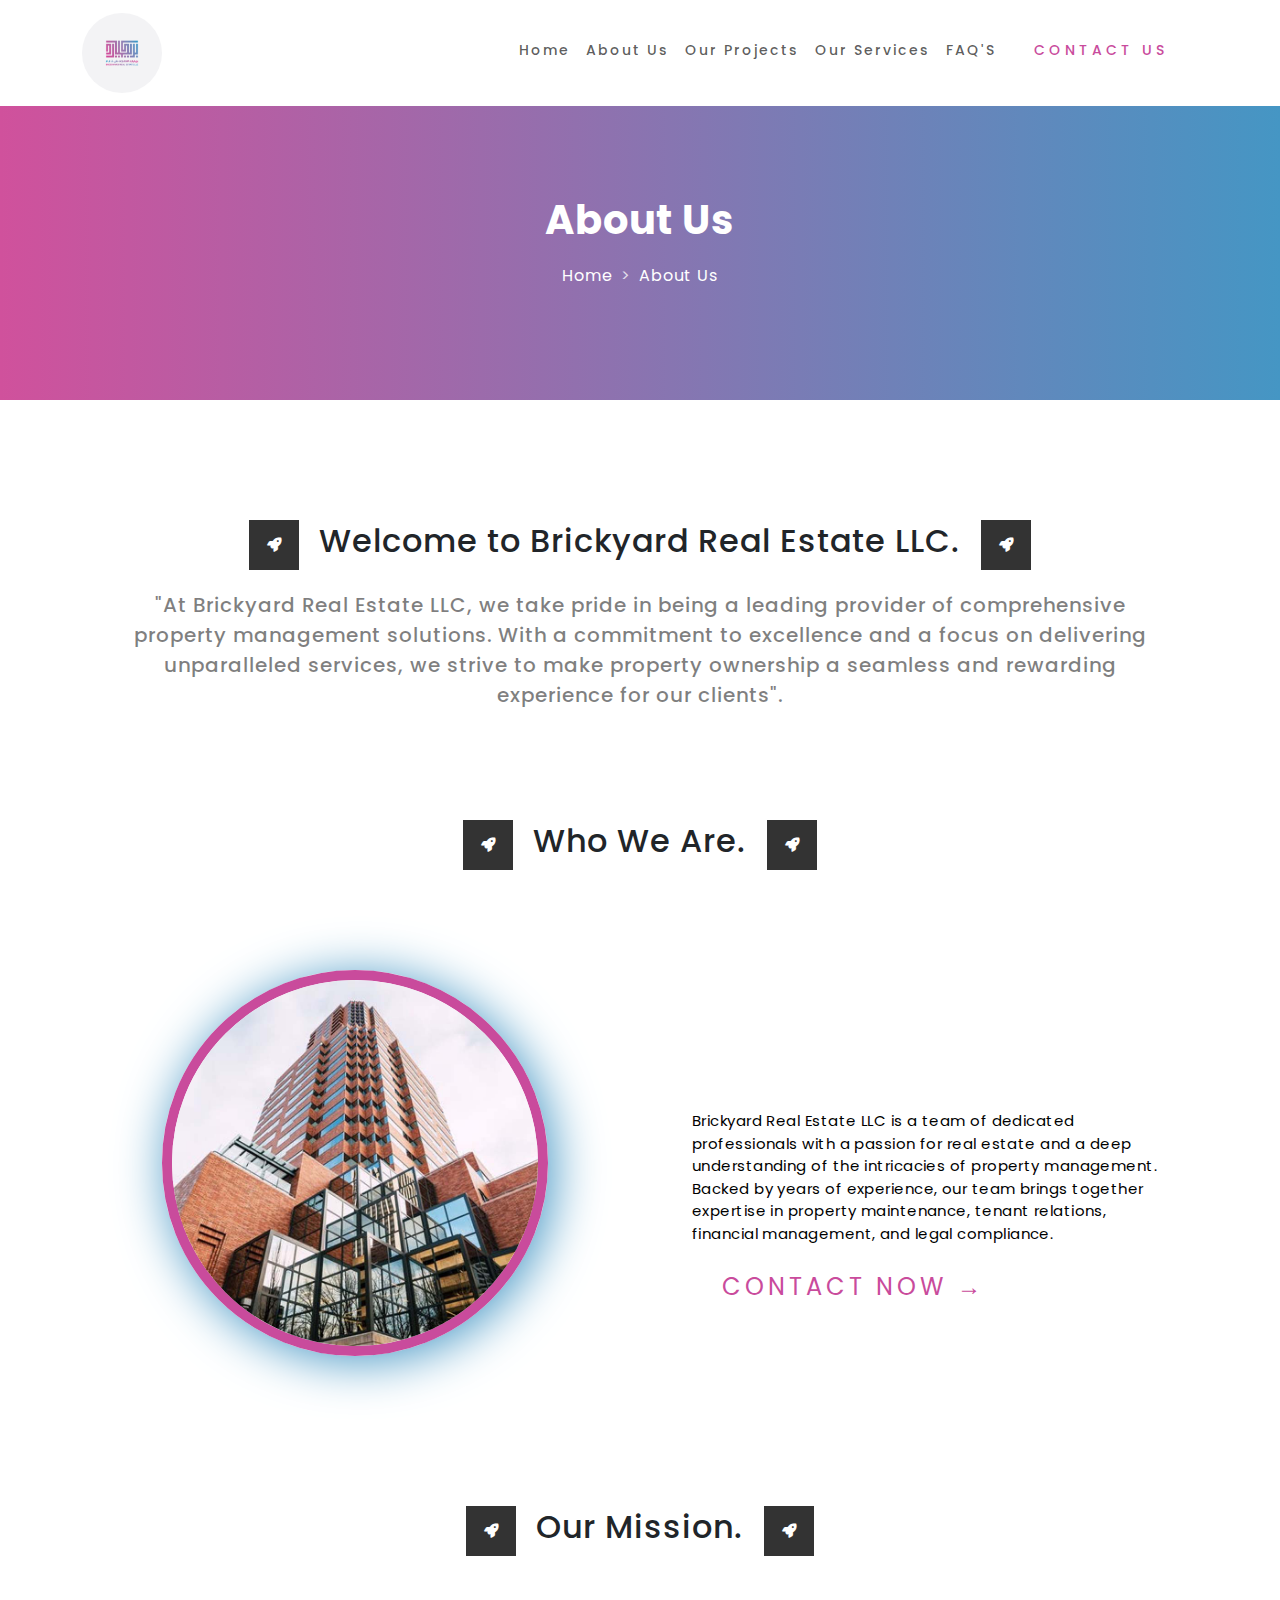
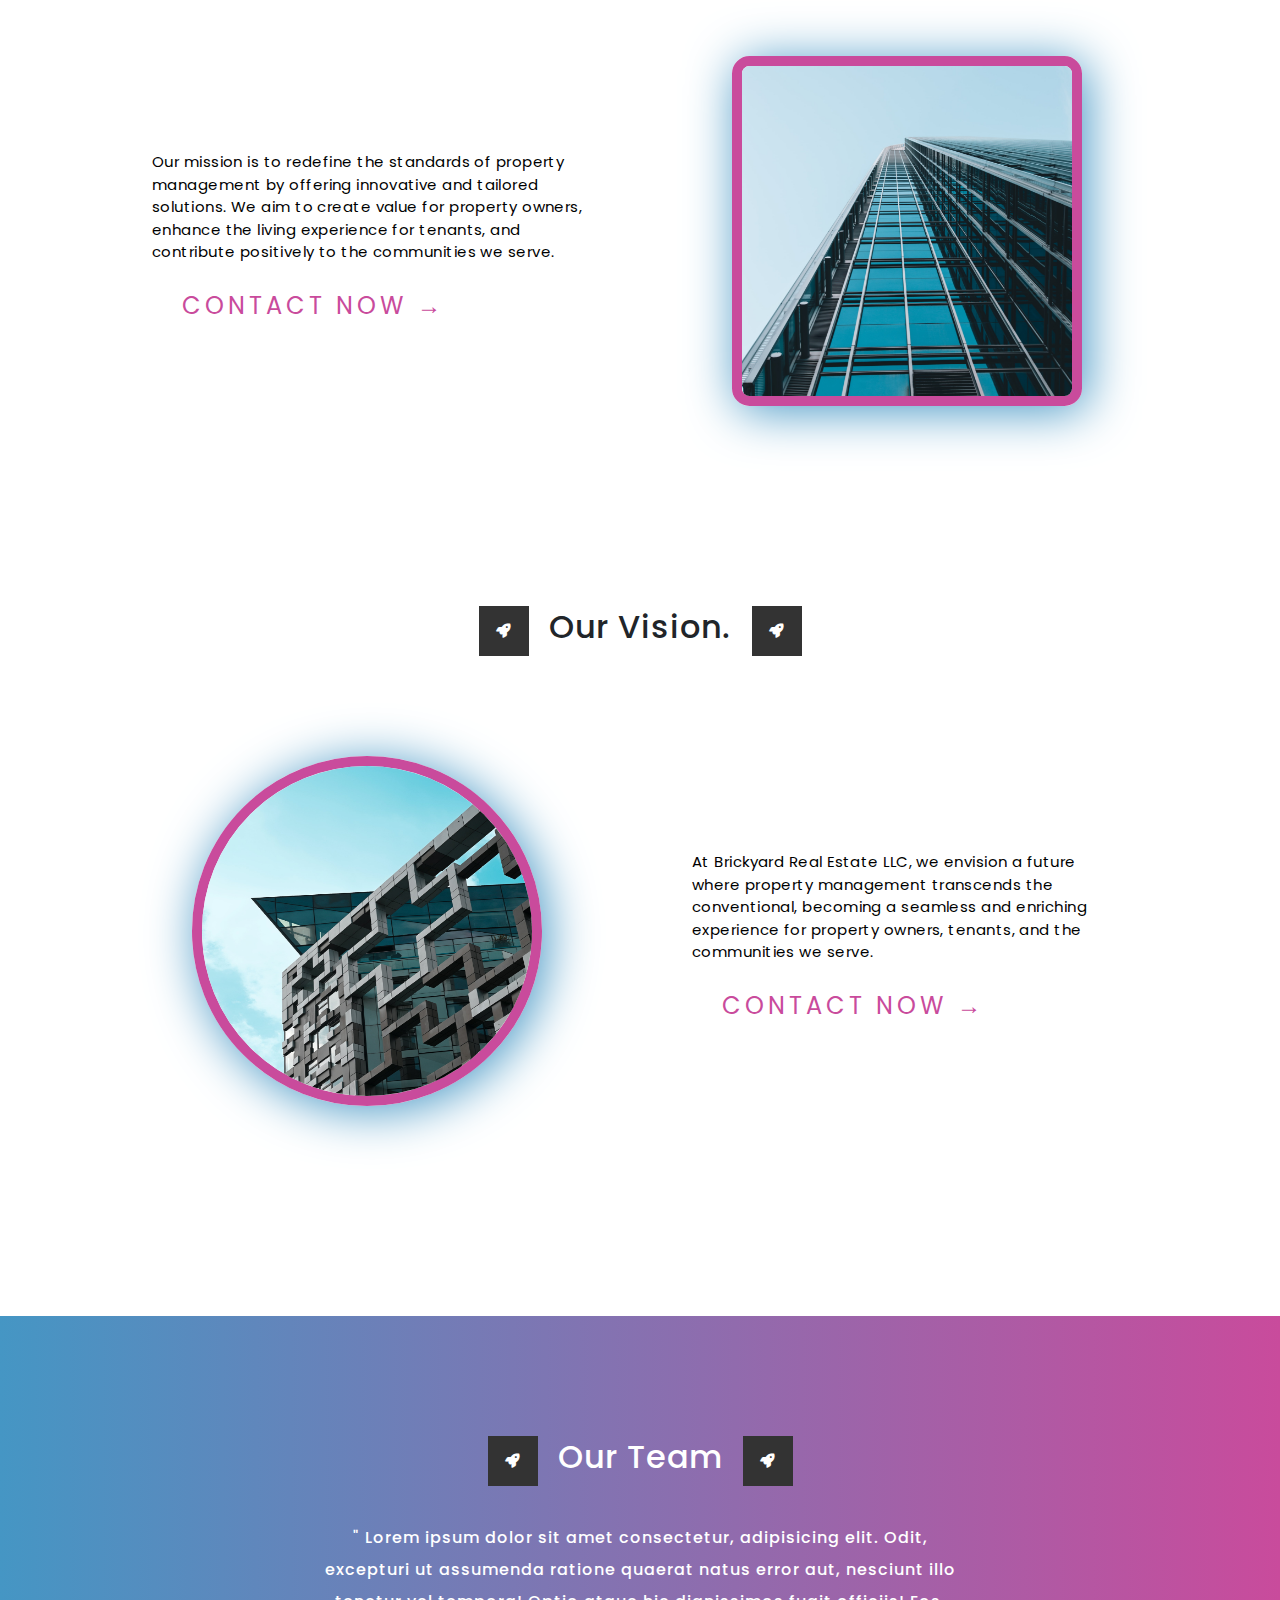
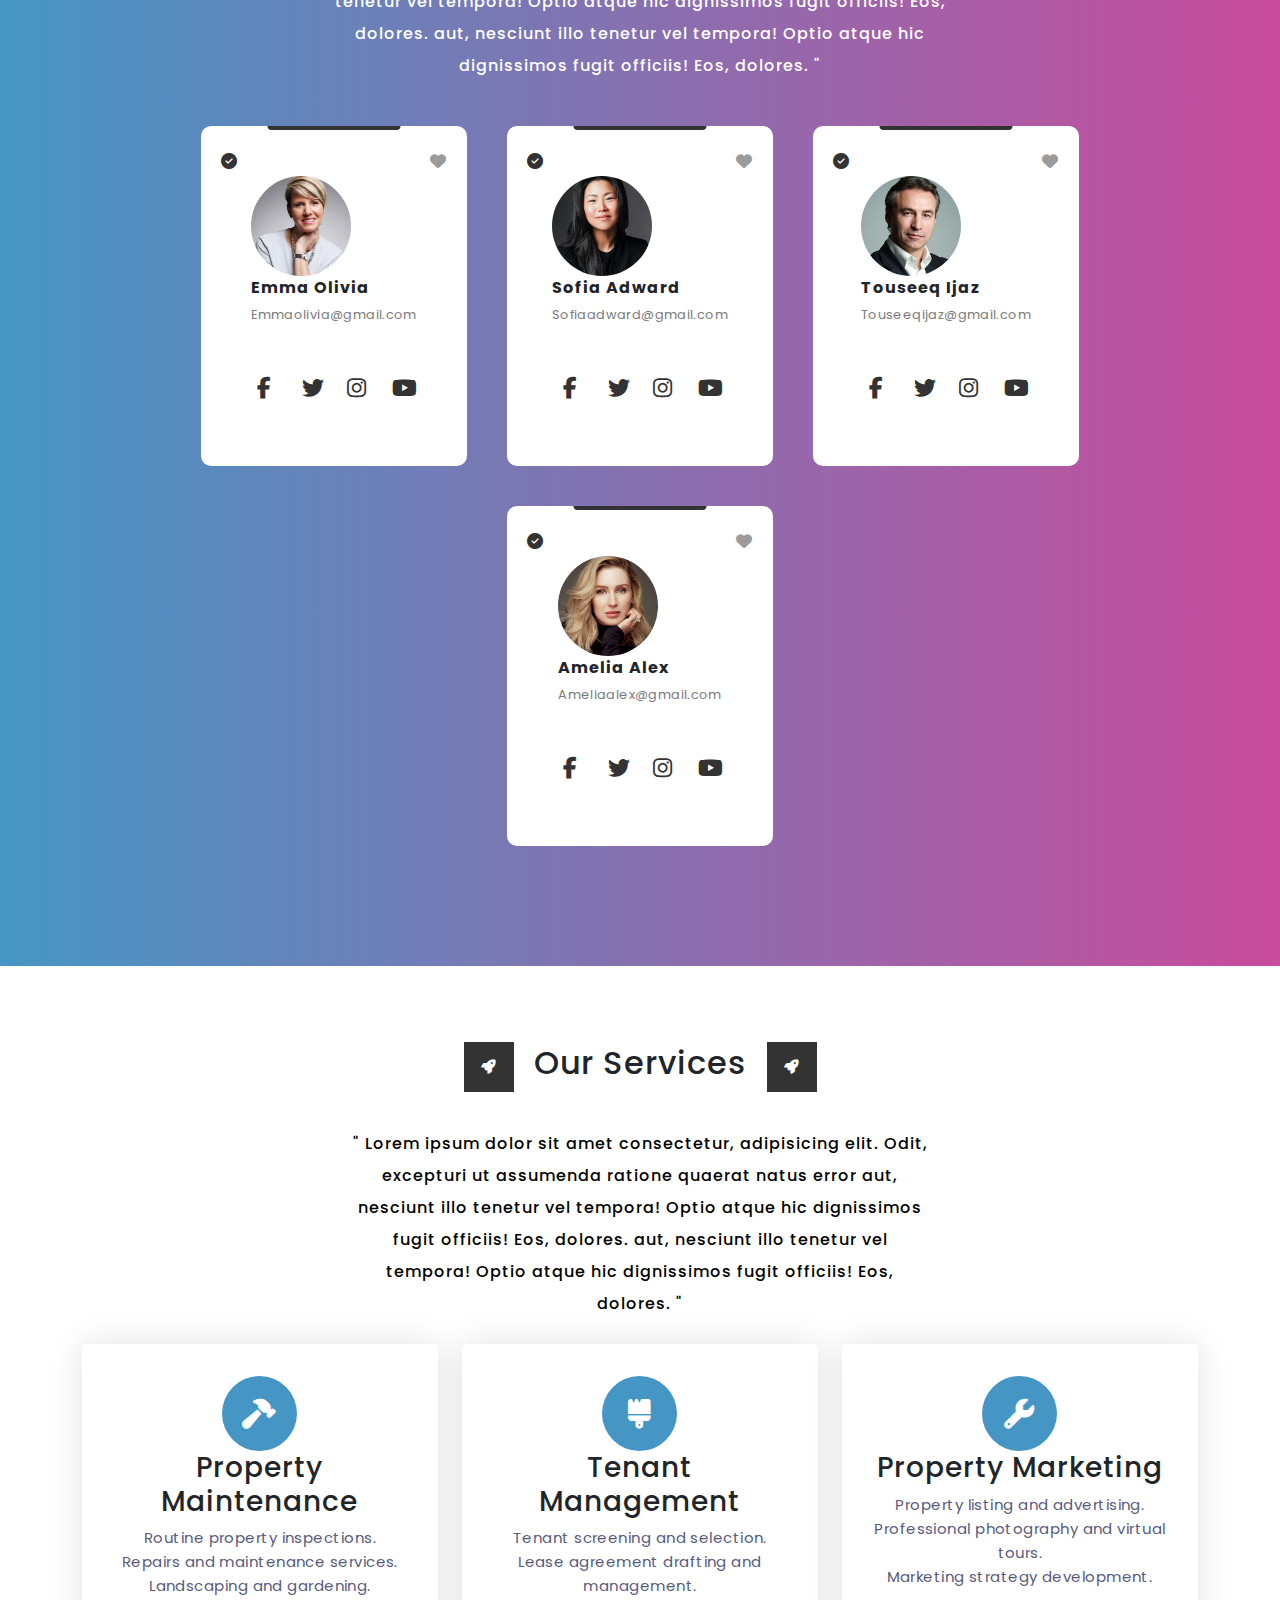
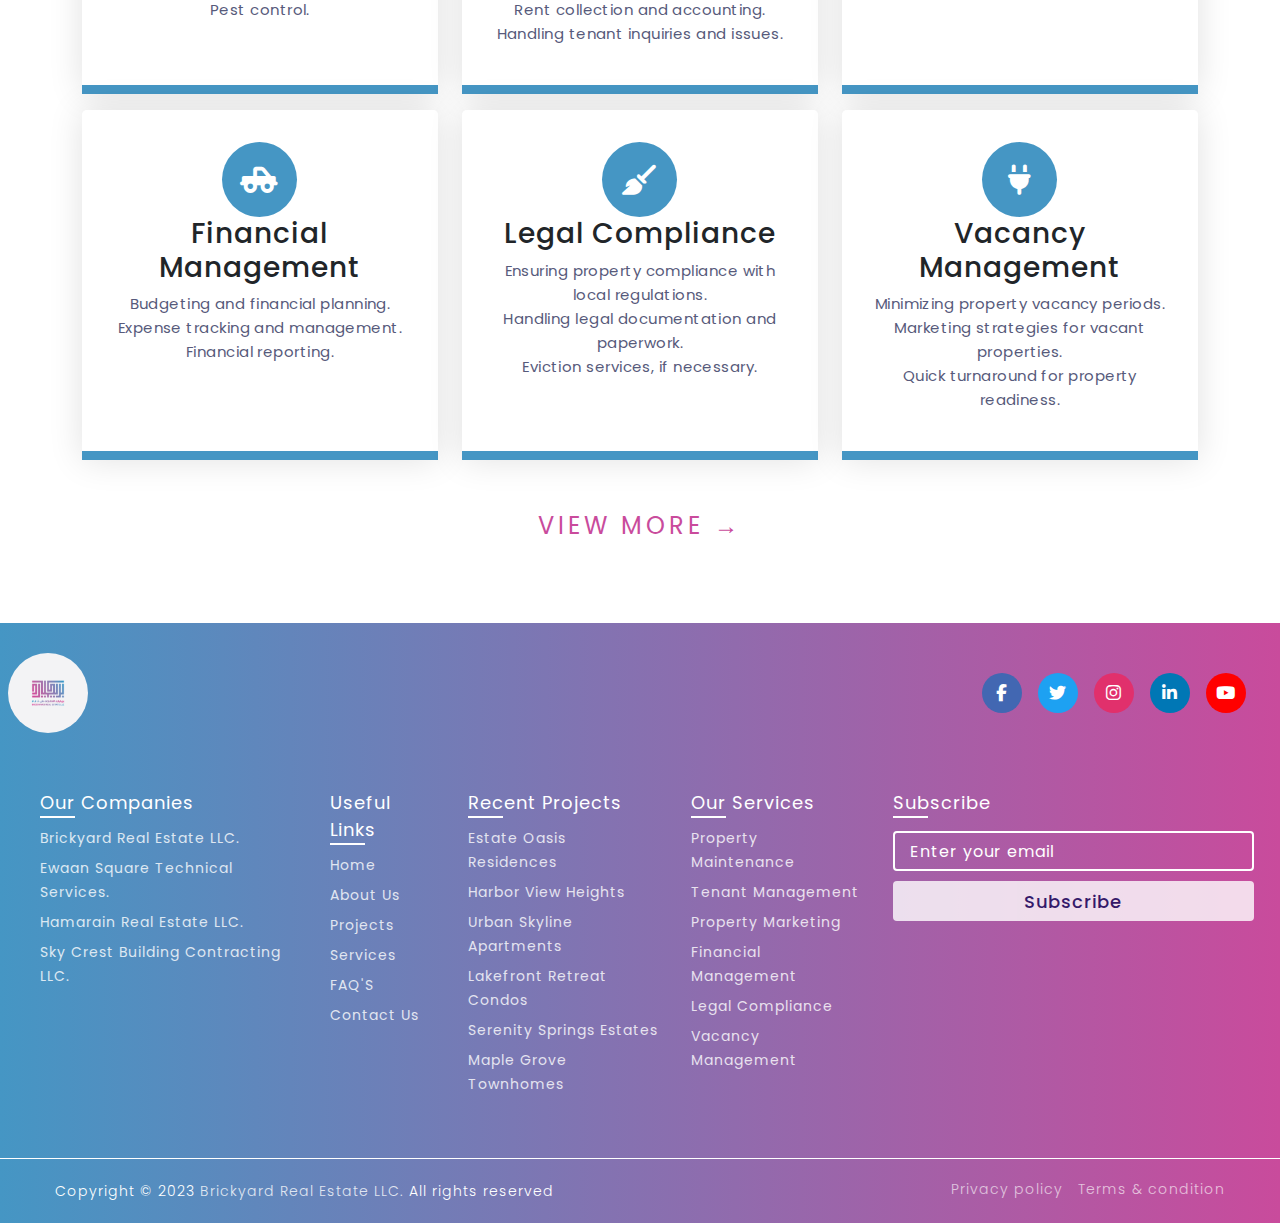
<file: about-us.html>
<!DOCTYPE html>
<html lang="en">
<head>
    <meta charset="UTF-8">
    <meta name="viewport" content="width=device-width, initial-scale=1.0">
    <title>Brickyard Real Estate LLC.</title>
    <!-- Favicon Link -->
    <link rel="shortcut icon" href="images/Brickyard-logo.jpeg" type="image/x-icon" sizes="96x96">
    <!-- Css Link -->
    <link rel="stylesheet" href="css/style.css">
    <!-- Fontawesome Link -->
    <link rel="stylesheet" href="https://cdnjs.cloudflare.com/ajax/libs/font-awesome/6.5.1/css/all.min.css">
    <!-- Bootstrap Css link -->
    <link href="https://cdn.jsdelivr.net/npm/bootstrap@5.3.2/dist/css/bootstrap.min.css" rel="stylesheet">
</head>
<body>
    <!-- preloader start -->
    <div id="preloader">
      <div id="loader"></div>
      <div id="company-name">Welcome to <span>Brickyard Real Estate LLC.</span></div>
    </div>
    <!-- preloader End -->
    <!-- Navbar Section Start -->
    <nav class="navbar navbar-expand-lg navbar-light bg-white fixed-top">
        <div class="container">
          <a class="navbar-brand" href="index.html">
            <img src="images/Brickyard-logo.jpeg" alt="logo" class="img-fluid" style="width: 80px; height: 80px; border-radius: 50px;">
          </a>
          <button class="navbar-toggler" type="button" data-bs-toggle="collapse" data-bs-target="#navbarSupportedContent" aria-controls="navbarSupportedContent" aria-expanded="false" aria-label="Toggle navigation">
            <span class="navbar-toggler-icon"></span>
          </button>
          <div class="collapse navbar-collapse" id="navbarSupportedContent">
            <ul class="navbar-nav ms-auto mb-2 mg-lg-0 mt-3">
              <li class="nav-item">
                <a class="nav-link" aria-current="page" href="index.html">Home</a>
              </li>
              <li class="nav-item">
                <a class="nav-link" href="about-us.html">About Us</a>
              </li>
              <li class="nav-item">
                <a class="nav-link" href="#">Our Projects</a>
              </li>
              <li class="nav-item">
                <a class="nav-link" href="#">Our Services</a>
              </li>
              <li class="nav-item">
                <a class="nav-link" href="#">FAQ'S</a>
              </li>
              <li class="nav-item">
                <a class="button" href="#">
                  <span></span>
                  <span></span>
                  <span></span>
                  <span></span>
                  Contact Us
                </a>
              </li>
            </ul>
          </div>
        </div>
      </nav>
    <!-- Navbar Section End -->
    <!-- Breadcrum Section Start -->
    <div class="breadcrumb_wrapper">
        <div class="container">
            <h2>About Us</h2>
            <nav style="--bs-breadcrumb-divider: '>';" aria-label="breadcrumb">
              <ol class="breadcrumb">
                <li class="breadcrumb-item"><a href="index.html">Home</a></li>
                <li class="breadcrumb-item active" aria-current="page">About Us</li>
              </ol>
            </nav>
        </div>
    </div>
    <!-- Breadcrum Section End -->
    <!-- Greetings Section Start -->
    <section class="welcome_section">
        <div class="container">
            <div class="row">
                <div class="col-lg-12 col-md-12 col-sm-12 col-12">
                    <div class="d-flex justify-content-center">
                        <h1 class="heading">
                          <i class="fas fa-rocket"></i><strong><h2 class="text-dark">Welcome to Brickyard Real Estate LLC.</h2></strong><i class="fas fa-rocket"></i>
                        </h1>
                      </div>
                      <div class="d-flex justify-content-center">
                        <h5 class="text-black-50 text-center lh-base">"At Brickyard Real Estate LLC, we take pride in being a leading provider of comprehensive property management solutions. With a commitment to excellence and a focus on delivering unparalleled services, we strive to make property ownership a seamless and rewarding experience for our clients".</h5>
                      </div>
                </div>
            </div>
        </div>
    </section>
    <!-- Greetings Section End -->
    <!-- Who We Are Section Start -->
    <section class="whoweare_section">
        <div class="container">
            <div class="row">
                <div class="col-lg-12 col-md-12 col-sm-12 col-12">
                    <div class="d-flex justify-content-center">
                        <h1 class="heading">
                          <i class="fas fa-rocket"></i><strong><h2 class="text-dark">Who We Are.</h2></strong><i class="fas fa-rocket"></i>
                        </h1>
                      </div>
                </div>
                <div class="col-lg-6 col-md-6 col-sm-6 col-12">
                    <div class="image">
                        <img src="images/about.jpg" alt="about image" class="img-fluid">
                    </div>
                </div>
                <div class="col-lg-6 col-md-6 col-sm-6 col-12">
                    <div class="content">
                        <p class="text-black lh-base">Brickyard Real Estate LLC is a team of dedicated professionals with a passion for real estate and a deep understanding of the intricacies of property management. Backed by years of experience, our team brings together expertise in property maintenance, tenant relations, financial management, and legal compliance.</p>
                        <a class="button" href="#">
                            <span></span>
                            <span></span>
                            <span></span>
                            <span></span>
                            Contact Now &rarr;
                          </a>
                    </div>
                </div>
            </div>
        </div>
    </section>
    <!-- Who We Are Section End -->
    <!-- Our Mission Section Start -->
    <section class="ourmission_section">
        <div class="container">
            <div class="row">
                <div class="col-lg-12 col-md-12 col-sm-12 col-12">
                    <div class="d-flex justify-content-center">
                        <h1 class="heading">
                        <i class="fas fa-rocket"></i><strong><h2 class="text-dark">Our Mission.</h2></strong><i class="fas fa-rocket"></i>
                        </h1>
                    </div>
                </div>
               <div class="col-lg-6 col-md-6 col-sm-6 col-12">
                    <div class="content">
                        <p class="text-black lh-base">Our mission is to redefine the standards of property management by offering innovative and tailored solutions. We aim to create value for property owners, enhance the living experience for tenants, and contribute positively to the communities we serve.</p>
                        <a class="button" href="#">
                            <span></span>
                            <span></span>
                            <span></span>
                            <span></span>
                            Contact Now &rarr;
                        </a>
                    </div>
                </div>
                <div class="col-lg-6 col-md-6 col-sm-6 col-12">
                    <div class="image">
                        <img src="images/about1.png" alt="about image" class="img-fluid">
                    </div>
                </div>
            </div>
        </div>
    </section>
    <!-- Our Mission Section End -->
    <!-- Our Vision Section Start -->
    <section class="ourVision_section">
        <div class="container">
            <div class="row">
                <div class="col-lg-12 col-md-12 col-sm-12 col-12">
                    <div class="d-flex justify-content-center">
                        <h1 class="heading">
                        <i class="fas fa-rocket"></i><strong><h2 class="text-dark">Our Vision.</h2></strong><i class="fas fa-rocket"></i>
                        </h1>
                    </div>
                </div>
                <div class="col-lg-6 col-md-6 col-sm-6 col-12">
                    <div class="image">
                        <img src="images/about2.png" alt="about image" class="img-fluid">
                    </div>
                </div>
               <div class="col-lg-6 col-md-6 col-sm-6 col-12">
                    <div class="content">
                        <p class="text-black lh-base">At Brickyard Real Estate LLC, we envision a future where property management transcends the conventional, becoming a seamless and enriching experience for property owners, tenants, and the communities we serve.</p>
                        <a class="button" href="#">
                            <span></span>
                            <span></span>
                            <span></span>
                            <span></span>
                            Contact Now &rarr;
                        </a>
                    </div>
                </div>
            </div>
        </div>
    </section>
    <!-- Our Vision Section End -->
        <!-- Our Team Section Start -->
        <section id="team">
            <h1 class="heading">
                <i class="fas fa-rocket"></i><strong><h2 class="text-white">Our Team</h2></strong><i class="fas fa-rocket"></i>
            </h1>
            <div class="col-lg-6 mb-3 mt-3 text-center">
              <h6 class="lh-lg" style="color: #fff;">" Lorem ipsum dolor sit amet consectetur, adipisicing elit. Odit, excepturi ut assumenda ratione quaerat natus error aut, nesciunt illo tenetur vel tempora! Optio atque hic dignissimos fugit officiis! Eos, dolores. aut, nesciunt illo tenetur vel tempora! Optio atque hic dignissimos fugit officiis! Eos, dolores. "</h6>
            </div>
            <div class="container main-content">
                <div class="box1">
                    <div class="top-bar"></div>
                        <div class="nav">
                            <i class="verify fas fa-check-circle"></i>
                            <input type="checkbox" class="heart-btn" id="heart-btn">
                            <label  class="heart"></label>
                        </div>
      
                        <div class="details">
                            <img src="images/team1.jpg" alt="">
                            <strong>Emma Olivia</strong>
                            <p>Emmaolivia@gmail.com</p>
                        </div>
      
                        <div class="btn1">
                            <a href="#"><i class="fab fa-facebook-f"></i></a>
                            <a href="#"><i class="fab fa-twitter"></i></a>
                            <a href="#"><i class="fab fa-instagram"></i></a>
                            <a href="#"><i class="fab fa-youtube"></i></a>
                        </div>
                    </div>
                <div class="box1">
                    <div class="top-bar"></div>
                        <div class="nav">
                            <i class="verify fas fa-check-circle"></i>
                            <input type="checkbox" class="heart-btn" id="heart-btn">
                            <label  class="heart"></label>
                        </div>
      
                        <div class="details">
                            <img src="images/team2.jpg" alt="">
                            <strong>Sofia Adward</strong>
                            <p>Sofiaadward@gmail.com</p>
                        </div>
      
                        <div class="btn1">
                            <a href="#"><i class="fab fa-facebook-f"></i></a>
                            <a href="#"><i class="fab fa-twitter"></i></a>
                            <a href="#"><i class="fab fa-instagram"></i></a>
                            <a href="#"><i class="fab fa-youtube"></i></a>
                        </div>
                    </div>
                <div class="box1">
                    <div class="top-bar"></div>
                        <div class="nav">
                            <i class="verify fas fa-check-circle"></i>
                            <input type="checkbox" class="heart-btn" id="heart-btn">
                            <label  class="heart"></label>
                        </div>
      
                        <div class="details">
                            <img src="images/team3.jpg" alt="">
                            <strong>Touseeq Ijaz</strong>
                            <p>Touseeqijaz@gmail.com</p>
                        </div>
      
                        <div class="btn1">
                            <a href="#"><i class="fab fa-facebook-f"></i></a>
                            <a href="#"><i class="fab fa-twitter"></i></a>
                            <a href="#"><i class="fab fa-instagram"></i></a>
                            <a href="#"><i class="fab fa-youtube"></i></a>
                        </div>
                      </div>
                <div class="box1">
                    <div class="top-bar"></div>
                        <div class="nav">
                            <i class="verify fas fa-check-circle"></i>
                            <input type="checkbox" class="heart-btn" id="heart-btn">
                            <label  class="heart"></label>
                        </div>
      
                        <div class="details">
                            <img src="images/team4.jpg" alt="">
                            <strong>Amelia Alex</strong>
                            <p>Ameliaalex@gmail.com</p>
                        </div>
      
                        <div class="btn1">
                            <a href="#"><i class="fab fa-facebook-f"></i></a>
                            <a href="#"><i class="fab fa-twitter"></i></a>
                            <a href="#"><i class="fab fa-instagram"></i></a>
                            <a href="#"><i class="fab fa-youtube"></i></a>
                        </div>
                    
                </div>
            </div>
          </section>
          <!-- Our Team Section End -->
    <!-- Our Services Section Start -->
    <section class="about section-padding" style="margin-top: 40px;">
        <div class="text-center">
          <h1 class="heading">
            <i class="fas fa-rocket"></i><strong><h2 class="text-dark">Our Services</h2></strong><i class="fas fa-rocket"></i>
        </h1>
        </div>
        <div class="row">
          <div class="col-md-3"></div>
          <div class="col-lg-6 mb-3 mt-3 text-center d-flex justify-content-center">
            <h6 class="lh-lg" style="color: #000;">" Lorem ipsum dolor sit amet consectetur, adipisicing elit. Odit, excepturi ut assumenda ratione quaerat natus error aut, nesciunt illo tenetur vel tempora! Optio atque hic dignissimos fugit officiis! Eos, dolores. aut, nesciunt illo tenetur vel tempora! Optio atque hic dignissimos fugit officiis! Eos, dolores. "</h6>
          </div>
        </div>
        <div class="container main-cantainer">
          <div class="row inner-cantainer">
            <div class="column">
              <div class="service-card">
                <div class="icon-wrapper">
                  <i class="fas fa-hammer"></i>
                </div>
                <h3>Property Maintenance</h3>
                <p>Routine property inspections. <br> Repairs and maintenance services. <br> Landscaping and gardening. <br> Pest control.</p>
              </div>
            </div>
            <div class="column">
              <div class="service-card">
                <div class="icon-wrapper">
                  <i class="fas fa-brush"></i>
                </div>
                <h3>Tenant Management</h3>
                <p>Tenant screening and selection. <br> Lease agreement drafting and management. <br> Rent collection and accounting. <br> Handling tenant inquiries and issues.</p>
              </div>
            </div>
            <div class="column">
              <div class="service-card">
                <div class="icon-wrapper">
                  <i class="fas fa-wrench"></i>
                </div>
                <h3>Property Marketing</h3>
                <p>Property listing and advertising. <br> Professional photography and virtual tours. <br> Marketing strategy development.</p>
              </div>
            </div>
            <div class="column">
              <div class="service-card">
                <div class="icon-wrapper">
                  <i class="fas fa-truck-pickup"></i>
                </div>
                <h3>Financial Management</h3>
                <p>Budgeting and financial planning. <br> Expense tracking and management. <br> Financial reporting.</p>
              </div>
            </div>
            <div class="column">
              <div class="service-card">
                <div class="icon-wrapper">
                  <i class="fas fa-broom"></i>
                </div>
                <h3>Legal Compliance</h3>
                <p>Ensuring property compliance with local regulations. <br> Handling legal documentation and paperwork. <br> Eviction services, if necessary.</p>
              </div>
            </div>
            <div class="column">
              <div class="service-card">
                <div class="icon-wrapper">
                  <i class="fas fa-plug"></i>
                </div>
                <h3>Vacancy Management</h3>
                <p>Minimizing property vacancy periods. <br> Marketing strategies for vacant properties. <br> Quick turnaround for property readiness.</p>
              </div>
            </div>
            <div class="col-lg-12 d-flex justify-content-center align-items-center mt-4">
              <a class="button" href="#">
                <span></span>
                <span></span>
                <span></span>
                <span></span>
                View More &rarr;
              </a>
            </div>
          </div>
        </div>
      </section>
      <!-- Our Services Section End -->
    <!-- Footer Section Start -->
    <footer class="mt-5">
        <div class="content">
          <div class="top">
            <div class="logo-details">
              <span class="logo_name"><img src="images/Brickyard-logo.jpeg" alt="footer-logo" class="img-fluid footer-logo"></span>
            </div>
            <div class="media-icons">
              <a href="#"><i class="fab fa-facebook-f"></i></a>
              <a href="#"><i class="fab fa-twitter"></i></a>
              <a href="#"><i class="fab fa-instagram"></i></a>
              <a href="#"><i class="fab fa-linkedin-in"></i></a>
              <a href="#"><i class="fab fa-youtube"></i></a>
            </div>
          </div>
          <div class="link-boxes">
            <ul class="box">
              <li class="link_name">Our Companies</li>
              <li><a href="#">Brickyard Real Estate LLC.</a></li>
              <li><a href="#">Ewaan Square Technical Services.</a></li>
              <li><a href="#">Hamarain Real Estate LLC.</a></li>
              <li><a href="#">Sky Crest Building Contracting LLC.</a></li>
            </ul>
            <ul class="box">
              <li class="link_name">Useful Links</li>
              <li><a href="#">Home</a></li>
              <li><a href="#">About Us</a></li>
              <li><a href="#">Projects</a></li>
              <li><a href="#">Services</a></li>
              <li><a href="#">FAQ'S</a></li>
              <li><a href="#">Contact Us</a></li>
            </ul>
            <ul class="box">
              <li class="link_name">Recent Projects</li>
              <li><a href="#">Estate Oasis Residences</a></li>
              <li><a href="#">Harbor View Heights</a></li>
              <li><a href="#">Urban Skyline Apartments</a></li>
              <li><a href="#">Lakefront Retreat Condos</a></li>
              <li><a href="#">Serenity Springs Estates</a></li>
              <li><a href="#">Maple Grove Townhomes</a></li>
            </ul>
            <ul class="box">
              <li class="link_name">Our Services</li>
              <li><a href="#">Property Maintenance</a></li>
              <li><a href="#">Tenant Management</a></li>
              <li><a href="#">Property Marketing</a></li>
              <li><a href="#">Financial Management</a></li>
              <li><a href="#">Legal Compliance</a></li>
              <li><a href="#">Vacancy Management</a></li>
            </ul>
            <ul class="box input-box">
              <li class="link_name">Subscribe</li>
              <li><input type="text" placeholder="Enter your email"></li>
              <li><input type="button" value="Subscribe"></li>
            </ul>
          </div>
        </div>
        <div class="bottom-details">
          <div class="bottom_text">
            <center><span class="copyright_text text-white opacity-100">Copyright © 2023 <a href="#"> Brickyard Real Estate LLC.</a> All rights reserved</span></center>
            <span class="policy_terms">
              <a href="#">Privacy policy</a>
              <a href="#" style="margin-left: 10px;">Terms & condition</a>
            </span>
          </div>
        </div>
      </footer>
      <!-- Footer Section End -->
    <!-- Bootstrap Script -->
    <script src="https://cdn.jsdelivr.net/npm/bootstrap@5.3.2/dist/js/bootstrap.bundle.min.js"></script>
    <!-- javascript link -->
    <script src="js/script.js"></script>
</body>
</html>
</file>
<file: css/style.css>
@import url('https://fonts.googleapis.com/css2?family=Poppins:wght@100;200;300;400;500;600;700;800;900&display=swap');

*{
    font-family: 'Poppins', sans-serif;
    margin: 0;
    padding: 0;
    box-sizing: border-box;
    letter-spacing: 1px;
}
body{
  overflow-x: hidden;
}
#progress {
  position: fixed;
  bottom: 20px;
  right: 10px;
  height: 70px;
  width: 70px;
  display: none;
  place-items: center;
  border-radius: 50%;
  box-shadow: 0 0 40px #4596c4;
  cursor: pointer;
}
#progress-value {
  display: block;
  height: calc(100% - 15px);
  width: calc(100% - 15px);
  background-color: #ffffff;
  border-radius: 50%;
  display: grid;
  place-items: center;
  font-size: 35px;
  color: #001a2e;
}
/* preloader */
#preloader {
  position: fixed;
  top: 0;
  left: 0;
  width: 100%;
  height: 100%;
  background: linear-gradient(to left, #4596c4, #d0519c); /* Choose a background color for the preloader */
  display: flex;
  flex-direction: column;
  justify-content: center;
  align-items: center;
  z-index: 1000; /* Make sure the preloader stays on top */
}

#loader {
  border: 8px solid #fff; /* Loader color */
  border-top: 8px solid #4596c4; /* Background color of your website */
  border-radius: 50%;
  width: 50px;
  height: 50px;
  animation: spin 1s linear infinite;
}

@keyframes spin {
  0% { transform: rotate(0deg); }
  100% { transform: rotate(360deg); }
}

#company-name {
  margin-top: 20px;
  text-align: center;
  font-size: 24px;
  font-weight: bold;
  color: #fff; /* Text color */
  animation: bounceIn 1s ease-in-out;
}

@keyframes bounceIn {
  0% {
    transform: scale(0.1);
    opacity: 0;
  }
  60% {
    transform: scale(1.2);
    opacity: 1;
  }
  100% {
    transform: scale(1);
  }
}

/* Hide the preloader when the website content is loaded */
.loaded #preloader {
  display: none;
}
/* preloader */
.breadcrumb_wrapper {
	width: 100%;
	height: 300px;
	display: flex;
	align-items: center;
	justify-content: center;
	text-align: center;
	background: linear-gradient(to left, #4596c4, #d0519c);
	color: #ffffff;
  margin-top: 100px;
}

.breadcrumb {
	justify-content: center;
}

.breadcrumb_wrapper h2 {
	font-size: 40px;
	font-weight: 700;
	margin-bottom: 20px;
}

.breadcrumb li a {
	color: #ffffff;
	text-decoration: none;
}

.breadcrumb-item.active {
	color: #ffffff !important;
}

.breadcrumb-item+.breadcrumb-item::before {
    color: rgb(255 255 255 / 75%) !important;
}
.navbar a{
    font-size: 14px;
    font-weight: 500;
}

.navbar-toggler{
    padding: 1px 5px;
    font-size: 18px;
    line-height: 0.3;
    background: #fff;
}
/* hero section css */
.hero_section{
  width: 100%;
  height: 100vh;
  background: linear-gradient(rgba(0,0,0,0.8), rgba(0,0,0,0.8)), url(../images/home4.jpg);
  background-position: center;
  background-repeat: no-repeat;
  background-size: cover;
  display: flex;
  justify-content: center;
  align-items: center;
}
.scroll-indicator {
  position: absolute;
  bottom: 20px;
  animation: bounce 2s infinite;
  cursor: pointer;
  z-index: 99999999;
  color: #fff;
  font-size: 20px;
  width: 50px;
  height: 50px;
  background: #d0519c;
  display: flex;
  justify-content: center;
  align-items: center;
  border-radius: 50%;
  left: 50%;
}

@keyframes bounce {
  0%, 20%, 50%, 80%, 100% {
      transform: translateY(0);
  }
  40% {
      transform: translateY(-20px);
  }
  60% {
      transform: translateY(-10px);
  }
}
.overlay{
  width: 100%;
  height: 100vh;
  background: rgba(0, 0, 0, 0.5);
}
.hero_left_content{
  width: 100%;
  height: 550px;
  /* background: red; */
  margin-top: 100px;
  padding: 50px 20px;
}
.hero_left_content h2{
  text-transform: uppercase;
  color: #fff;
  font-weight: 600;
  font-size: 40px;
}
.hero_left_content h4{
  text-transform: capitalize;
  color: #fff;
  font-weight: 500;
  margin-top: 10px;
}
.hero_left_content ul{
  margin-top: 20px;
  color: #fff;
}
.hero_left_content p{
  margin-top: 20px;
  color: #fff;
  font-size: 25px;
}
.hero_right_content{
  width: 100%;
  height: 550px;
  background: #fff;
  margin-top: 70px;
  padding: 50px 20px;
  /* border: 5px solid #d0519c; */
  border-radius: 20px;
  box-shadow: 0px 0px 40px #d0519c;
}
.hero_right_content p{
  text-align: center;
  text-transform: capitalize;
  color: #000;
  font-size: 24px;
}
.form{
  padding: 20px
}
.form input[type="text"]{
  background: transparent;
  padding: 10px 20px;
}
.form input[type="teL"]{
  background: transparent;
  padding: 10px 20px;
}
.iti__country-list{
  white-space: wrap !important;
}
/* hero section css */
/* ===========================================
work data Section Start
======================================= */

.section-work-data {
  background: linear-gradient(to left, #d0519c, #4596c4);
  text-align: center;
  transition: all 0.7s linear;
  color: #fff;
}

.counter-numbers {
  font-size: 2.5rem;
}

.section-work-data p {
  color: #fff;
  text-transform: capitalize;
}

.counter_section{
  display: flex;
  justify-content: space-between;
  align-items: center;
  padding: 80px;
}
/* ===========================================
work data Section Start
======================================= */
/* ===========================================
How It Works Section
======================================= */
.howitworks_section{
  width: 100%;
  height: 100%;
  background: linear-gradient(rgba(0,0,0,0.7), rgba(0,0,0,0.7)), url(../images/home1.jpg);
  background-position: center;
  background-repeat: no-repeat;
  background-size: cover;
  padding: 50px;
}
.howitworks_section .first{
  width: 100%;
  height: 200px;
  padding: 20px;
  background: #fff;
  border-bottom: 5px solid #4596c4;
  border-radius: 2px 2px 0 0;
  display: flex;
  flex-direction: column;
  justify-content: center;
  align-items: center;
  text-align: center;
  margin-top: 20px;
}
.howitworks_section .first .number{
  font-size: 30px;
  width: 50px;
  height: 50px;
  background: #4596c4;
  display: flex;
  justify-content: center;
  align-items: center;
  color: #fff;
  border-radius: 50px;
}
.howitworks_section .first .message-text{
  font-weight: 600;
}
/* ===========================================
How It Works Section
======================================= */
/* ===========================================
Stategies
======================================= */
#card-style{
  background: #fff !important;
  /* border: 1px solid #000 !important; */
  box-shadow: 0px 0px 40px #ccc;
  border-radius: 10px !important;
}
.projects_card{
  padding: 50px !important;
}
.center{
  display: flex;
  justify-content: space-between;
  align-items: center;
}
.center .side{
  background: #f8f9fa;
  padding: 20px;
  border-radius: 20px;
}
.center .side p{
  color: #000;
}
.center .side p span{
  font-size: 20px;
  font-weight: 600;
}
/* ===========================================
Stategies
======================================= */
/* ===========================================
We Work With Section
======================================= */
.weworkwith_section{
  width: 100%;
  height: 100%;
  background: linear-gradient(to left, #d0519c, #4596c4);
  padding: 50px;
  margin-top: 50px;
}
.weworkwith_section .item{
  width: 150px;
  height: 150px;
}
.weworkwith_section .item img {
  border-radius: 50%;
  border: 5px solid #d0519c;
}
/* ===========================================
We Work With Section
======================================= */



.section-padding{
    padding: 100px 0;
}

.section-padding {
    height: auto;
    width: 100%;
    display: grid;
    place-items: center;
  }
  .inner-cantainer {
    display: flex;
    flex-wrap: wrap;
  }
  .column {
    width: 100%;
    padding: 0 1em 1em 1em;
    text-align: center;
  }
  .service-card {
    width: 100%;
    height: 100%;
    padding: 2em 1.5em;
    background: linear-gradient(#ffffff 50%, #4596c4 50%);
    background-size: 100% 200%;
    background-position: 0 2.5%;
    border-radius: 5px 5px 0px 0px;
    box-shadow: 0 0 35px rgba(0, 0, 0, 0.12);
    cursor: pointer;
    transition: 0.5s;
  }
  h3 {
    font-size: 20px;
    font-weight: 600;
    color: #4596c4;
    margin: 1em 0;
  }
  p {
    color: #575a7b;
    font-size: 15px;
    line-height: 1.6;
    letter-spacing: 0.03em;
  }
  .icon-wrapper {
    background-color: #4596c4;
    position: relative;
    margin: auto;
    font-size: 30px;
    height: 2.5em;
    width: 2.5em;
    color: #ffffff;
    border-radius: 50%;
    display: grid;
    place-items: center;
    transition: 0.5s;
  }
  .service-card:hover {
    background-position: 0 100%;
  }
  .service-card:hover .icon-wrapper {
    background-color: #ffffff;
    color: #4596c4;
  }
  .service-card:hover h3 {
    color: #ffffff;
  }
  .service-card:hover p {
    color: #f0f0f0;
  }
  @media screen and (min-width: 768px) {
    .section-padding {
      padding: 0 2em;
    }
    .column {
      flex: 0 50%;
      max-width: 50%;
    }
  }
  @media screen and (min-width: 992px) {
    .section-padding {
      padding: 1em 3em;
    }
    .column {
      flex: 0 0 33.33%;
      max-width: 33.33%;
    }
  }

.button{
    position: relative;
    display: inline-block;
    padding: 15px 30px;
    color: #c94b9c;
    text-transform: uppercase;
    letter-spacing: 4px;
    text-decoration: none;
    font-size: 24px;
    overflow: hidden;
    transition: 0.2s;
    margin-top: -7px;
}

.button:hover{
    color: #fff;
    background: #c94b9c;
    box-shadow: 0 0 5px #c94b9c, 0 0 20px #c94b9c, 0 0 40px #c94b9c;
    transition-delay: 1s;
}

.button span{
    position: absolute;
    display: block;
}

.button span:nth-child(1)
{
    top: 0;
    left: -100%;
    width: 100%;
    height: 2px;
    background: linear-gradient(90deg, transparent, #c94b9c);
}

.button:hover span:nth-child(1)
{
    left: 100%;
    transition: 1s;
}

.button span:nth-child(3)
{
    bottom: 0;
    right: -100%;
    width: 100%;
    height: 2px;
    background: linear-gradient(270deg, transparent, #4596c4);
}

.button:hover span:nth-child(3)
{
    right: 100%;
    transition: 1s;
    transition-delay: 0.5s;
}

.button span:nth-child(2)
{
    top: -100%;
    right: 0;
    width: 2px;
    height: 100%;
    background: linear-gradient(180deg, transparent, #4596c4);
}

.button:hover span:nth-child(2)
{
    top: 100%;
    transition: 1s;
    transition-delay: 0.25s;
}

.button span:nth-child(4)
{
    bottom: -100%;
    left: 0;
    width: 2px;
    height: 100%;
    background: linear-gradient(360deg, transparent, #c94b9c);
}

.button:hover span:nth-child(4)
{
    bottom: 100%;
    transition: 1s;
    transition-delay: 0.75s;
}

#team{
    width: 100%;
    height: 100%;
    display: flex;
    justify-content: center;
    align-items: center;
    flex-direction: column;
    background: linear-gradient(to right, #4596c4, #c94b9c);
    padding: 100px 0;
    margin-top: 80px;
}

.heading {
    font-size: 1.3rem;
    color: #2c2c2c;
    font-weight: 500;
    display: flex;
    align-items: center;
    margin: 20px;
}

.heading i{
    background-color: #333;
    color: #fff;
    width: 50px;
    height: 50px;
    display: flex;
    justify-content: center;
    align-items: center;
    font-size: 0.9rem;
    margin: 0 20px;
}

.box1{
    width: 266px;
    height: 340px;
    background-color: #fff;
    display: flex;
    flex-direction: column;
    align-items: center;
    justify-content: space-between;
    padding: 20px;
    border-radius: 10px;
    margin: 20px;
    position: relative;
}

.main-content {
    display: flex;
    justify-content: center;
    align-items: center;
    flex-wrap: wrap;
}

.top-bar{
    width: 50%;
    height: 4px;
    position: absolute;
    left: 50%;
    top:0;
    transform: translate(-50%);
    background-color: #333;
    border-radius: 0 0 10px 10px;
}

.verify{
     color: #333;
}

.nav{
    display: flex;
    justify-content: space-between;
    align-items: center;
    width: 100%;
}

.nav .heart{
   color: rgba(155,155,155);
}

.nav .heart:before {
    content: '\f004';
    font-family: fontAwesome;
    line-height: 30px;
    z-index: 1;
    cursor: pointer;
}
.nav .heart-btn{
    display: none;
}

.details {
    display: flex;
    justify-content: center;
    /* align-items: center; */
    flex-direction: column;
}

.details img {
    width: 100px;
    height: 100px;
    border-radius: 50%;
    overflow: hidden;
    object-fit: cover;
    object-position: center;
}

.details p{
    font-size: 0.8rem;
    color: #7a7a7a;
    margin: 5px 0;

}

.btn1{
    width: 100%;
    height: 100%;
    display: flex;
    justify-content: center;
    align-items: center;
}

.btn1 a{
    height: 45px;
    width: 45px;
    border-radius: 10px;
    font-size: 22px;
    line-height: 45px;
    color: #333;
}

.btn1 a i {
    padding-left: 13px;
}

.btn1 a:hover {
    color: #fff;
    background-color: #333;
    transition: all ease 0.3s;
}

.box:hover{
    transform: scale(1.01);
    transition: all ease 0.1s;
}

@media(max-width:612px){
    .box{
        flex-grow: 0.7;
    }
}

.faq_section{
    width: 100%;
    height: 100%;
    padding: 100px;
}

footer{
    background: linear-gradient(to right, #4596c4, #c94b9c);
    width: 100%;
    bottom: 0;
    left: 0;
  }
  footer::before{
    content: '';
    position: absolute;
    left: 0;
    top: 100px;
    height: 1px;
    width: 100%;
    background: #AFAFB6;
  }
  footer .content{
    max-width: 1300px;
    margin: auto;
    padding: 30px 26px 40px 8px;
  }
  footer .content .top{
    display: flex;
    align-items: center;
    justify-content: space-between;
    margin-bottom: 50px;
  }
  .content .top .logo-details{
    color: #fff;
    font-size: 30px;
  }
  .content .top .media-icons{
    display: flex;
  }
  .content .top .media-icons a{
    height: 40px;
    width: 40px;
    margin: 0 8px;
    border-radius: 50%;
    text-align: center;
    line-height: 40px;
    color: #fff;
    font-size: 17px;
    text-decoration: none;
    transition: all 0.4s ease;
  }
  .top .media-icons a:nth-child(1){
    background: #4267B2;
  }
  .top .media-icons a:nth-child(1):hover{
    color: #4267B2;
    background: #fff;
  }
  .top .media-icons a:nth-child(2){
    background: #1DA1F2;
  }
  .top .media-icons a:nth-child(2):hover{
    color: #1DA1F2;
    background: #fff;
  }
  .top .media-icons a:nth-child(3){
    background: #E1306C;
  }
  .top .media-icons a:nth-child(3):hover{
    color: #E1306C;
    background: #fff;
  }
  .top .media-icons a:nth-child(4){
    background: #0077B5;
  }
  .top .media-icons a:nth-child(4):hover{
    color: #0077B5;
    background: #fff;
  }
  .top .media-icons a:nth-child(5){
    background: #FF0000;
  }
  .top .media-icons a:nth-child(5):hover{
    color: #FF0000;
    background: #fff;
  }
  footer .content .link-boxes{
    width: 100%;
    display: flex;
    justify-content: space-between;
  }
  /* footer .content .link-boxes .box{
    width: calc(100% / 5 - 10px);
  } */
  .content .link-boxes .box .link_name{
    color: #fff;
    font-size: 18px;
    font-weight: 400;
    margin-bottom: 10px;
    position: relative;
  }
  .link-boxes .box .link_name::before{
    content: '';
    position: absolute;
    left: 0;
    bottom: -2px;
    height: 2px;
    width: 35px;
    background: #fff;
  }
  .content .link-boxes .box li{
    margin: 6px 0;
    list-style: none;
  }
  .content .link-boxes .box li a{
    color: #fff;
    font-size: 14px;
    font-weight: 400;
    text-decoration: none;
    opacity: 0.8;
    transition: all 0.4s ease
  }
  .content .link-boxes .box li a:hover{
    opacity: 1;
    text-decoration: underline;
  }
  .content .link-boxes .input-box{
    margin-right: 55px;
  }
  .link-boxes .input-box input{
    height: 40px;
    width: calc(100% + 55px);
    outline: none;
    border: 2px solid #fff;
    background: transparent;
    border-radius: 4px;
    padding: 0 15px;
    font-size: 15px;
    color: #fff;
    margin-top: 5px;
  }

  .footer-logo{
    width: 80px;
    height: 80px;
    border-radius: 50px;
  }

  .link-boxes .input-box input::placeholder{
    color: #fff;
    font-size: 16px;
  }
  .link-boxes .input-box input[type="button"]{
    background: #fff;
    color: #140B5C;
    border: none;
    font-size: 18px;
    font-weight: 500;
    margin: 4px 0;
    opacity: 0.8;
    cursor: pointer;
    transition: all 0.4s ease;
  }
  .input-box input[type="button"]:hover{
    opacity: 1;
  }
  footer .bottom-details{
    width: 100%;
    border-top: 1px solid #fff;
  }
  footer .bottom-details .bottom_text{
    max-width: 1250px;
    margin: auto;
    padding: 20px 40px;
    display: flex;
    justify-content: space-between;
  }
  .bottom-details .bottom_text span,
  .bottom-details .bottom_text a{
    font-size: 14px;
    font-weight: 300;
    color: #fff;
    opacity: 0.8;
    text-decoration: none;
  }
  .bottom-details .bottom_text a:hover{
    opacity: 1;
    text-decoration: underline;
  }
  /* .bottom-details .bottom_text a{
    margin-right: 10px;
  } */
  @media (max-width: 900px) {
    footer .content .link-boxes{
      flex-wrap: wrap;
    }
    footer .content .link-boxes .input-box{
      width: 40%;
      margin-top: 10px;
    }
  }
  @media (max-width: 700px){
    footer{
      position: relative;
    }
    .content .top .logo-details{
      font-size: 26px;
    }
    .content .top .media-icons a{
      height: 35px;
      width: 35px;
      font-size: 14px;
      line-height: 35px;
    }
    footer .content .link-boxes .box{
      width: calc(100% / 3 - 10px);
    }
    footer .content .link-boxes .input-box{
      width: 60%;
    }
    .bottom-details .bottom_text span,
    .bottom-details .bottom_text a{
      font-size: 12px;
    }
  }
  @media (max-width: 520px){
    footer::before{
      top: 145px;
    }
    footer .content .top{
      flex-direction: column;
    }
    .content .top .media-icons{
      margin-top: 16px;
    }
    footer .content .link-boxes .box{
      width: calc(100% / 1 - 10px);
    }
    footer .content .link-boxes .input-box{
      width: 100%;
    }
  }

/* About Us Css Start */

.welcome_section{
  width: 100%;
  height: 400px;
  background: #fff;
  padding: 100px;
}

.whoweare_section{
  width: 100%;
  height: 100%;
  background: #fff;
}

.whoweare_section .image{
  padding: 80px;
}

.whoweare_section .image img{
  border: 10px solid #c94b9c;
  border-radius: 50%;
  box-shadow: 5px 5px 50px #4596c4;
}

.whoweare_section .content{
  padding: 40px;
  margin-top: 180px;
}

.ourmission_section{
  width: 100%;
  height: 400px;
  background: #fff;
  padding: 50px 100px;
}

.ourmission_section{
  width: 100%;
  height: 100%;
  background: #fff;
}

.ourmission_section .image{
  padding: 80px;
}

.ourmission_section .image img{
  border: 10px solid #c94b9c;
  border-radius: 5%;
  box-shadow: 5px 5px 50px #4596c4;
  width: 350px;
  height: 350px;
}

.ourmission_section .content{
  padding: 40px;
  margin-top: 135px;
}

.ourVision_section{
  width: 100%;
  height: 400px;
  background: #fff;
  padding: 50px 100px;
}

.ourVision_section{
  width: 100%;
  height: 100%;
  background: #fff;
}

.ourVision_section .image{
  padding: 80px;
}

.ourVision_section .image img{
  border: 10px solid #c94b9c;
  border-radius: 50%;
  box-shadow: 5px 5px 50px #4596c4;
  width: 350px;
  height: 350px;
}

.ourVision_section .content{
  padding: 40px;
  margin-top: 135px;
}
/* Hero Search */
.hero_search{
  display: flex;
  margin-top: 3rem;
}
.nav-link{
  letter-spacing: 2px;
}
#ls:hover{
  color: #c94b9c;
}
.process_section{
  width: 100%;
  height: 100%;
  margin-top: 50px;
}
.innertable{
  padding: 50px;
  box-shadow: 0px 0px 40px #ccc;
}
.section__container {
  width: 100%;
  max-width: 1280px;
  margin: auto;
  padding: 3rem;
  text-align: center;
  background-color: #f4f7fe;
  margin-top: 50px;
}

.headerss {
  margin-bottom: 2rem;
}

.headerss p {
  letter-spacing: 2px;
  font-size: 1rem;
  font-weight: 500;
}

.headerss h1 {
  font-size: 2rem;
  font-weight: 900;
}

.testimonials__grid {
  width: 100%;
  display: grid;
  grid-template-columns: repeat(3, 1fr);
  gap: 2rem;
  margin-bottom: 2rem;
}

.carda {
  padding: 2rem;
  display: grid;
  gap: 1rem;
  background-color: var(#ffffff);
  border-radius: 5px;
  box-shadow: 5px 5px 30px rgba(0, 0, 0, 0.1);
  cursor: pointer;
}

.carda i {
  font-size: 2.5rem;
  color: gold;
}

.carda p {
  font-size: 1rem;
  font-weight: 500;
}

.carda hr {
  width: 40px;
  margin: auto;
  color:#767268;
}

.carda img {
  width: 60px;
  height: 60px;
  margin: auto;
  border-radius: 100%;
  border: 1px solid #1a2c50;
}

.carda .name {
  font-size: 0.9rem;
  font-weight: 400;
  color:#767268;
  transition: 0.3s;
}

.carda .name:hover {
  color: #1a2c50;
}

.footerss h4 {
  font-size: 1.25rem;
  font-weight: 900;
  margin-bottom: 1rem;
}

.footerss p {
  max-width: 450px;
  margin: auto;
  font-size: 0.9rem;
  line-height: 1.5rem;
  margin-bottom: 2rem;
}

.footerss button {
  padding: 1rem 2rem;
  outline: none;
  border: none;
  font-size: 0.8rem;
  font-weight: 600;
  color: var(--extra-light);
  background-color: #1a2c50;
  border-radius: 5px;
  cursor: pointer;
}

@media (width < 900px) {
  .testimonials__grid {
    grid-template-columns: repeat(2, 1fr);
    gap: 1rem;
  }
}

@media (width < 600px) {
  .testimonials__grid {
    grid-template-columns: repeat(1, 1fr);
  }
}

/* Homepage Responsive Css */
@media only screen and (min-width: 300px) and (max-width: 767px){

  .about_section{
    margin-top: 10px;
    padding: 40px 10px;
  }
  .about_section h2{
    font-size: 14px;
  }
  .about_section p{
    font-size: 12px;
    width: 100%;
  }
  .about_section a{
    font-size: 12px;
  }
  #projects_section{
    margin-top: 10px !important;
  }
  .heading i{
    width: 25px;
    height: 25px;
    font-size: 10px;
  }
  .heading h2{
    font-size: 13px;
    margin-top: 6px;
  }
  #lpl{
    font-size: 12px;
  }
  .projects_card h5{
    font-size: 14px;
  }
  .projects_card p{
    font-size: 12px;
  }
  .projects_card button{
    font-size: 12px;
  }
  #porject_button_div{
    margin-top: 0px !important;
  }
  #project_button{
    padding: 10px 20px;
    letter-spacing: 2px;
    font-size: 12px;
    margin-top: 10px;
  }
  #our_partners{
    margin-top: 0px !important;
    padding: 0px 10px !important;
  }
  .section-padding{
    height: auto;
    margin-top: 10px !important;
    padding: 10px;
  }
  #our_partner_logo{
    width: 100% !important;
    margin-top: 0px !important;
    margin-bottom: 20px;
  }
  .icon-wrapper{
    font-size: 14px;
  }
  .service-card h3{
    font-size: 14px;
  }
  .service-card p{
    font-size: 12px;
  }
  #ourservices_button{
    padding: 10px 20px;
    letter-spacing: 2px;
    font-size: 12px;
    margin-top: 10px;
  }
  #team{
    margin-top: 10px;
    padding: 10px !important;
  }
  .details img{
    width: 50px;
    height: 50px;
  }
  .box1{
    width: 100%;
    height: 260px;
  }
  .btn1{
    height: auto;
  }
  .details{
    font-size: 14px;
  }
  .details p{
    font-size: 12px;
  }
  .faq_section{
    padding: 10px;
  }
  .accordion-header button{
    font-size: 14px;
  }
  .accordion-body{
    font-size: 12px;
  }
  .content .link-boxes .box .link_name{
    font-size: 14px;
  }
  .content .link-boxes .box li a{
    font-size: 12px;
  }
  footer .bottom-details .bottom_text{
    padding: 10px;    
    align-items: center;
  }
  .hero_section{
    height: auto;
    padding-bottom: 20px;
  }
  .hero_right_content{
    height: auto;
    margin-top: 0px;
    padding: 20px 0px;
  }
  .counter_section{
    display: block;
    padding: 30px;
  }
  .hero_left_content{
    height: auto;
    margin-top: 128px;
    padding: 0px 20px;
  }
  .hero_left_content h2{
    font-size: 14px;
  }
  .hero_left_content h4{
    font-size: 12px;
  }
  .hero_left_content ul li{
    font-size: 12px;
  }
  .hero_left_content p{
    font-size: 14px;
  }
  .hero_right_content p{
    font-size: 14px;
  }
  .form input[type="text"]{
    font-size: 12px;
  }
  .form input[type="tel"]{
    padding-left: 118px;
    font-size: 12px;
  }
  #description{
    font-size: 12px;
  }
  #form-check-label{
    font-size: 12px;
  }
  #formbtn{
    font-size: 12px;
  }
  .scroll-indicator{
    font-size: 14px;
    width: 30px;
    height: 30px;
    left: 45%;
    bottom: -59%;
  }
  .iti--allow-dropdown .iti__flag-container, .iti--separate-dial-code .iti__flag-container{
    left: -11px !important;
    font-size: 12px;
  }
  .iti{
    margin-top: 10px;
    width: 100%;
    margin-left: 11px;
  }
  .counter-numbers{
    font-size: 14px;
  }
  .counter_section p{
    font-size: 12px;
  }
  .howitworks_section .first .message-text{
    font-size: 12px;
  }
  .projects_card{
    padding: 20px !important;
  }
  .projects_card ul li{
    font-size: 12px;
  }
  .center .side{
    padding: 10px;
  }
  .center .side p span{
    font-size: 14px;
  }
  .weworkwith_section .item{
    width: 100px;
    height: 100px;
  }
  section.left .contactTitle h2{
    font-size: 14px !important;
  }
  section.left .contactTitle p{
    font-size: 12px !important;
  }
  .iconGroup .icon i{
    font-size: 10px !important;
  }
  .iconGroup .icon{
    width: 30px !important;
    height: 30px !important;
  }
  .iconGroup .details span:nth-child(1){
    font-size: 14px !important;
  }
  .iconGroup .details span{
    font-size: 12px !important;
  }
  .inputGroup label{
    font-size: 12px !important;
  }
  .messageForm input, .messageForm textarea{
    font-size: 12px !important;
  }
  .inputGroup button{
    font-size: 12px !important;
  }
}

.containerss{
	width: 100%;
	height: 100%;
	display: flex;
	justify-content: center;
	align-items: center;
	padding: 80px 8%;
  background-color: #2e2e2e;
	color: white;
  margin-top: 50px;
}
.containerss .rowss{
	display: flex;
	justify-content: space-between;
	width: 100%;
	max-width: 1100px;
}
.rowss section.col{
	display: flex;
	flex-direction: column;
}
.rowss section.left{
	flex-basis: 35%;
	min-width: 320px;
	margin-right: 60px;
}
.rowss section.right{
	flex-basis: 60%;
}
section.left .contactTitle h2{
	position: relative;
	font-size: 28px;
	color: #ddd;
	display: inline-block;
	margin-bottom: 25px;
}
section.left .contactTitle h2::before{
	content: '';
	position: absolute;
	width: 50%;
	height: 1px;
	background-color: #888;
	top: 120%;
	left: 0;
}
section.left .contactTitle h2::after{
	content: '';
	position: absolute;
	width: 25%;
	height: 3px;
	background-color: dodgerblue;
	top: calc(120% - 1px);
	left: 0;
}
section.left .contactTitle p{
	font-size: 17px;
	color: #ccc;
	letter-spacing: 1px;
	line-height: 1.2;
	padding-bottom: 22px;
}
section.left .contactInfo{
	margin-bottom: 16px;
}
.contactInfo .iconGroup{
	display: flex;
	align-items: center;
	margin: 25px 0px;
}
.iconGroup .icon{
	width: 45px;
	height: 45px;
	border: 2px solid dodgerblue;
	border-radius: 50%;
	margin-right: 20px;
	position: relative;
}
.iconGroup .icon i{
	font-size: 20px;
	color: #ddd;
	position: absolute;
	top: 50%;
	left: 50%;
	transform: translate(-50%, -50%);
}
.iconGroup .details span{
	display: block;
	color: #888;
	font-size: 18px;
}
.iconGroup .details span:nth-child(1){
	text-transform: uppercase;
	color: #ccc;
}
section.left .socialMedia{
	display: flex;
	justify-content: flex-start;
	align-items: center;
	flex-wrap: wrap;
	margin: 22px 0px 20px;
}
.socialMedia a{
	width: 35px;
	height: 35px;
	text-decoration: none;
	text-align: center;
	margin-right: 15px;
	border-radius: 5px;
	background-color: dodgerblue;
	transition: 0.4s;
}
.socialMedia a i{
	color: #ddd;
	font-size: 18px;
	line-height: 35px;
	border: 1px solid transparent;
	transition-delay: 0.4s;
}
.socialMedia a:hover{
	transform: translateY(-5px);
	background-color: #2e2e2e;
	color: dodgerblue;
	border: 1px solid dodgerblue;
}
.socialMedia a:hover i{
	color: dodgerblue;
}

/* Code for the right section (column) */

.rowss section.right .messageForm{
	display: flex;
	justify-content: space-between;
	flex-wrap: wrap;
	padding-top: 30px;
}
.rowss section.right .inputGroup{
	margin: 18px 0px;
	position: relative;
}
.messageForm .halfWidth{
	flex-basis: 48%;
}
.messageForm .fullWidth{
	flex-basis: 100%;
}
.messageForm input, .messageForm textarea{
	width: 100%;
	font-size: 18px;
	padding: 2px 0px;
	background-color: #2e2e2e;
	color: #ddd;
	border: none;
	border-bottom: 2px solid #666;
	outline: none;
}
.messageForm textarea{
	resize: none;
	height: 220px;
	display: block;
}
textarea::-webkit-scrollbar{
	width: 5px;
}
textarea::-webkit-scrollbar-track{
	background-color: #1e1e1e;
	border-radius: 15px;
}
textarea::-webkit-scrollbar-thumb{
	background-color: dodgerblue;
	border-radius: 15px;
}
.inputGroup label{
	position: absolute;
	left: 0;
	bottom: 4px;
	color: #888;
	font-size: 18px;
	transition: 0.4s;
	pointer-events: none;
}
.inputGroup:nth-child(4) label{
	top: 2px;
}
.inputGroup input:focus ~ label, .inputGroup textarea:focus ~ label,
.inputGroup input:valid ~ label, .inputGroup textarea:valid ~ label
{
	transform: translateY(-30px);
	font-size: 16px;
}
.inputGroup button{
	padding: 8px 16px;
	font-size: 18px;
	background-color: dodgerblue;
	color: #ddd;
	border: 1px solid transparent;
	border-radius: 25px;
	outline: none;
	cursor: pointer;
	box-shadow: 0px 8px 15px rgba(0, 0, 0, 0.3);
	transition: 0.4s;
}
.inputGroup button:hover{
	background-color: #2e2e2e;
	color: dodgerblue;
	box-shadow: 0px 0px 15px rgba(0, 0, 0, 0.3);
	border: 1px solid dodgerblue;
}
@media(max-width: 1100px){
	.messageForm .halfWidth{
		flex-basis: 100%;
	}
}
@media(max-width: 900px){
	.containerss .rowss{
		flex-wrap: wrap;
	}
	.rowss section.left, .rowss section.right{
		flex-basis: 100%;
		margin: 0px;
	}
}
</file>
